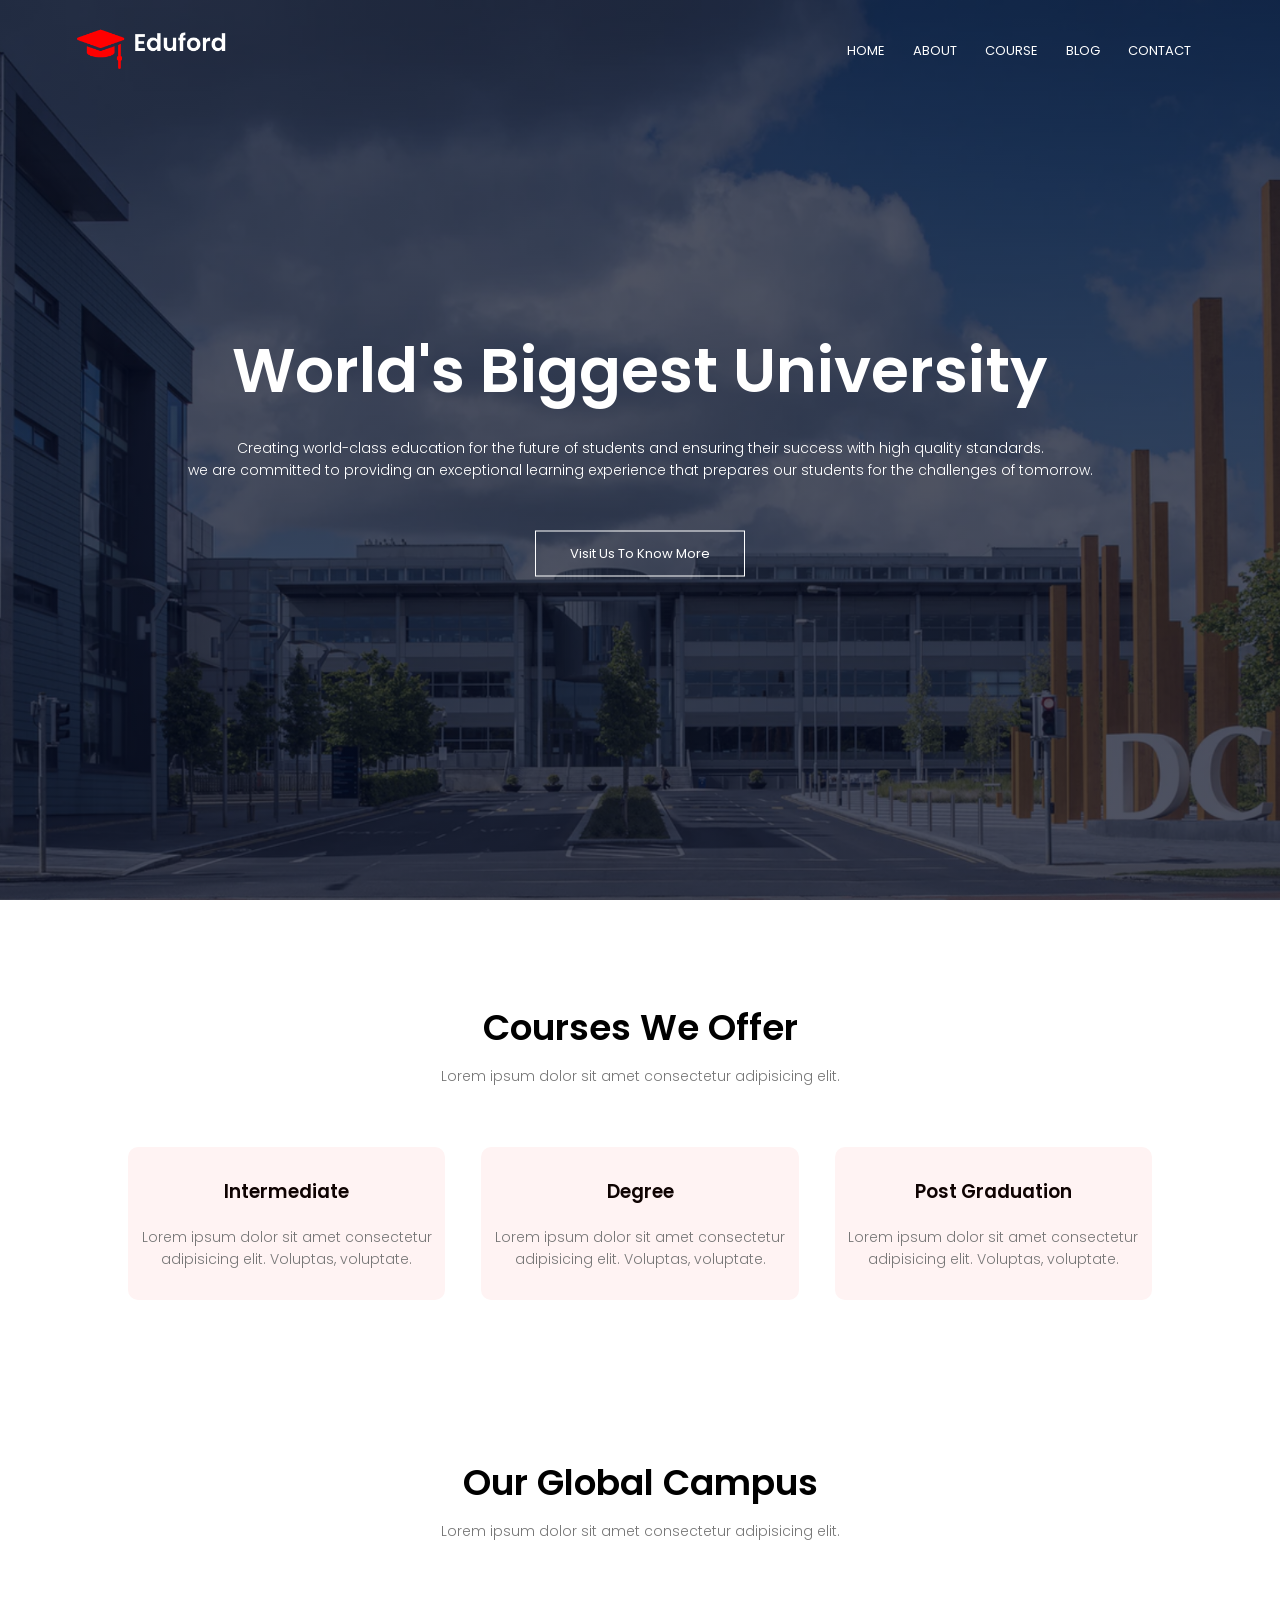
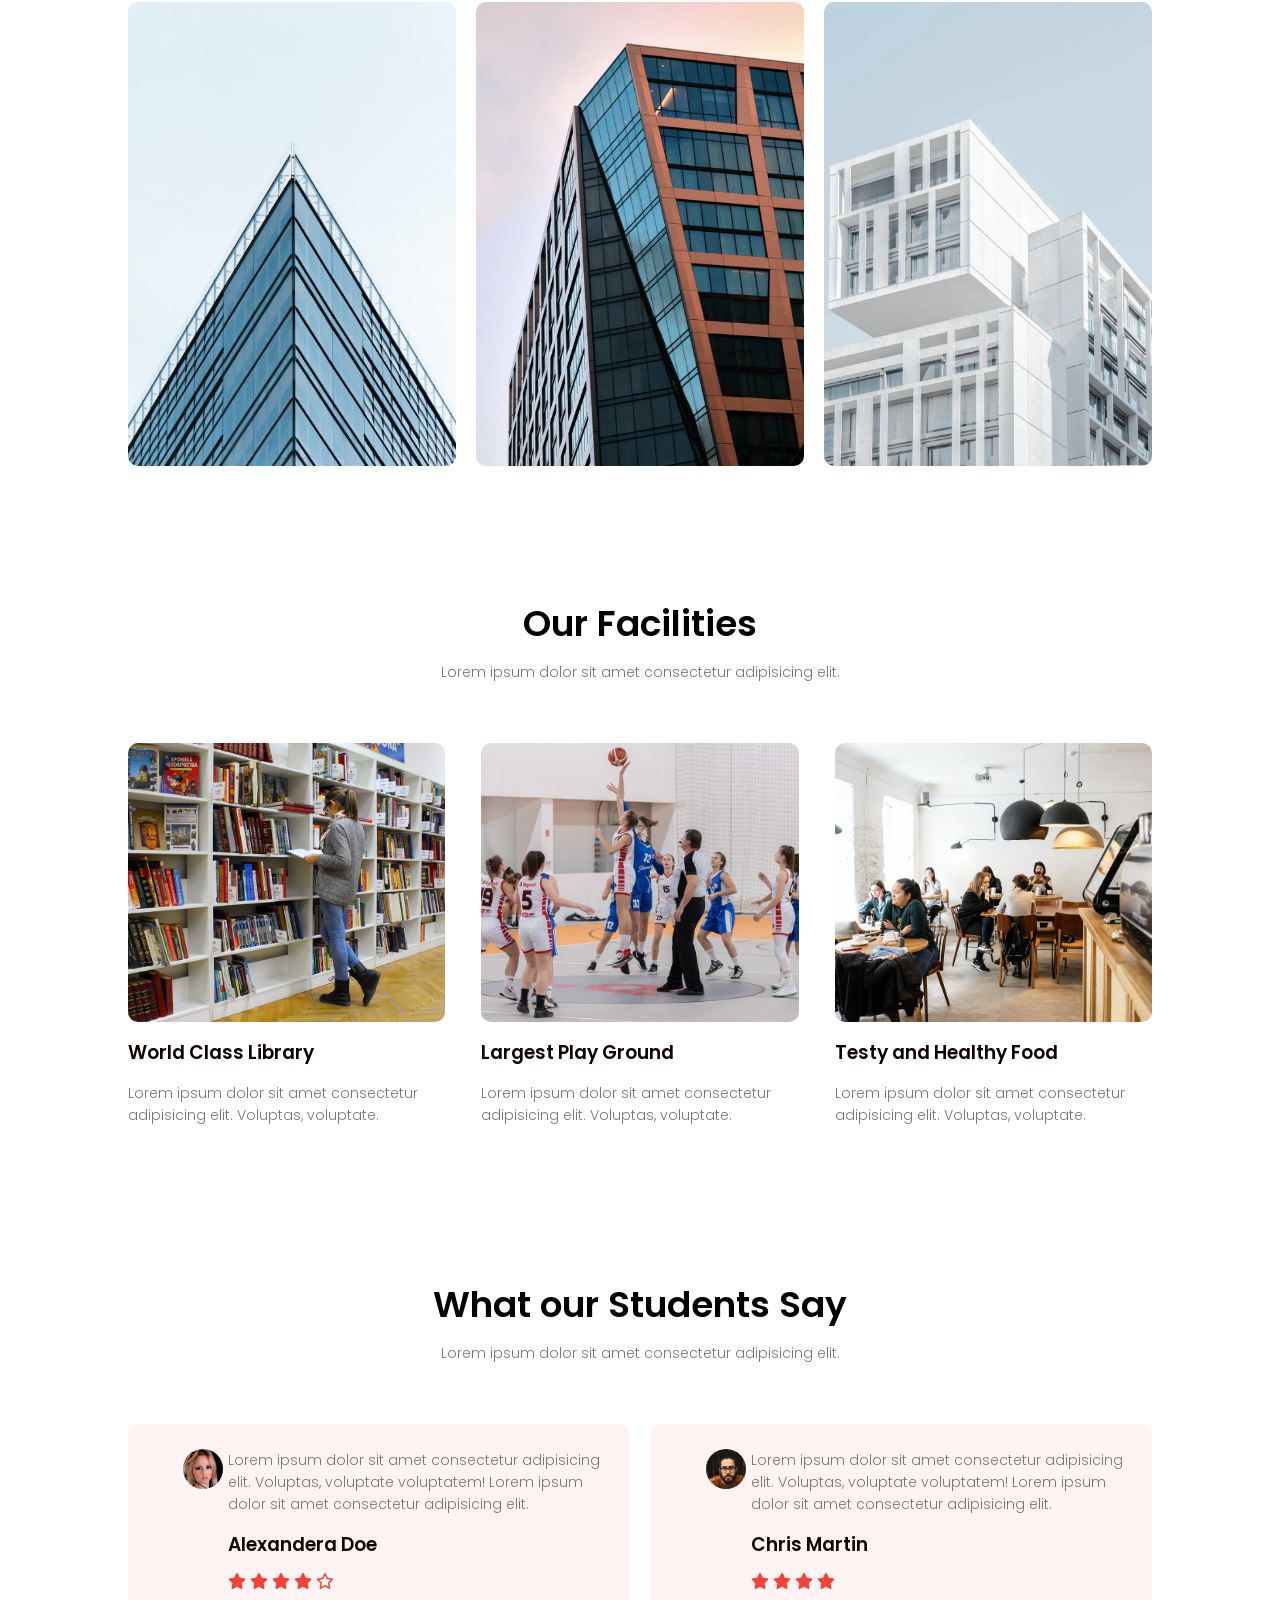
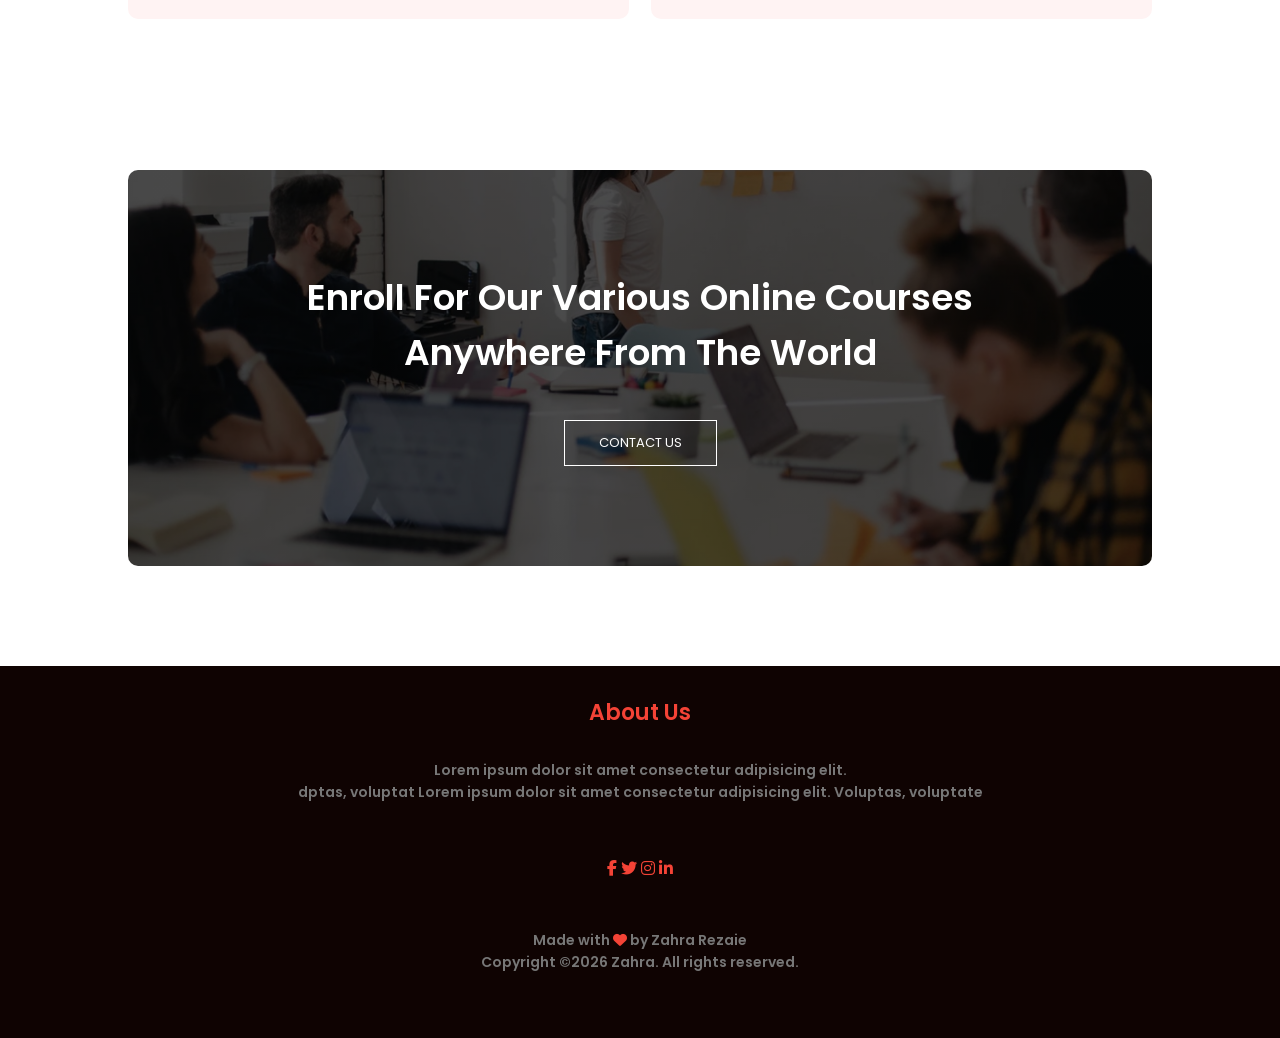
<file: index.html>
<!DOCTYPE html>
<html lang="en">
<head>
    <meta charset="UTF-8">
    <meta name="viewport" content="width=device-width, initial-scale=1.0">
    <title>Zahra Rezaie-final Project</title>
    <link rel="stylesheet" href="style.css">
    <link rel="preconnect" href="https://fonts.googleapis.com">
<link rel="preconnect" href="https://fonts.gstatic.com" crossorigin>
<link href="https://fonts.googleapis.com/css2?family=Poppins:ital,wght@0,100;0,200;0,300;0,400;0,500;0,600;0,700;0,800;0,900;1,100;1,200;1,300;1,400;1,500;1,600;1,700;1,800;1,900&display=swap" rel="stylesheet">
<link rel="stylesheet"
href="https://cdnjs.cloudflare.com/ajax/libs/font-awesome/6.5.1/css/all.min.css">
</head>
<body>
    <section class="header">
        <nav>
            <a href="index.html"><img src="logo.png"></a>
            <div class="nav-links" id="navlinks">
                <i class="fa-solid fa-xmark" onclick="hideMenu()"></i>
                <ul>
                    <li><a href="index.html">HOME</a></li>
                    <li><a href="about.html">ABOUT</a></li>
                    <li><a href="course.html">COURSE</a></li>
                    <li><a href="blog.html">BLOG</a></li>
                    <li><a href="contact.html">CONTACT</a></li>    
                </ul>
            </div>
           <i class="fa-solid fa-bars" onclick="showMenu()"></i>
        </nav>
<div class="text-box">
    <h1>World's Biggest University</h1>
    <p>Creating world-class education for the future of students and ensuring their success with high quality standards.<br>we are committed to providing an exceptional learning experience that prepares our students for the challenges of tomorrow.</p>
    <a href="" class="hero-btn">Visit Us To Know More</a>
</div>
    </section>
    <!------------------ Course ---------------->
    <section class="course">
        <h1>Courses We Offer</h1>
        <p>Lorem ipsum dolor sit amet consectetur adipisicing elit.</p>
        <div class="row">
            <div class="course-col">
                <h3>Intermediate</h3>
                <p>Lorem ipsum dolor sit amet consectetur adipisicing elit. Voluptas, voluptate.</p>
            </div>
            <div class="course-col">
                <h3>Degree</h3>
                <p>Lorem ipsum dolor sit amet consectetur adipisicing elit. Voluptas, voluptate.</p>
            </div>
            <div class="course-col">
                <h3>Post Graduation</h3>
                <p>Lorem ipsum dolor sit amet consectetur adipisicing elit. Voluptas, voluptate.</p>
            </div>
        </div>
    </section>
<!------------------ Campus ---------------->
    <section class="campus">

    <h1>Our Global Campus</h1>

    <p>Lorem ipsum dolor sit amet consectetur adipisicing elit.</p>

    <div class="row">

        <div class="campus-col">
            <img src="london.png">

            <div class="layer">
                <h3>LONDON</h3>
            </div>
        </div>

        <div class="campus-col">
            <img src="newyork.png">

            <div class="layer">
                <h3>NEW YORK</h3>
            </div>
        </div>

        <div class="campus-col">
            <img src="washington.png">

            <div class="layer">
                <h3>WASHINGTON</h3>
            </div>
        </div>

    </div>

</section>
<!--------Facilities--------->
<Section class="facilities">
    <h1>Our Facilities</h1>

    <p>Lorem ipsum dolor sit amet consectetur adipisicing elit.</p>
    <div class="row">
        <div class="facilities-col">
            <img src="library.png">
            <h3>World Class Library</h3>
            <p>Lorem ipsum dolor sit amet consectetur adipisicing elit. Voluptas, voluptate.</p>
        </div>
         <div class="facilities-col">
            <img src="basketball.png">
            <h3>Largest Play Ground</h3>
            <p>Lorem ipsum dolor sit amet consectetur adipisicing elit. Voluptas, voluptate.</p>
        </div>
         <div class="facilities-col">
            <img src="cafeteria.png">
            <h3>Testy and Healthy Food</h3>
            <p>Lorem ipsum dolor sit amet consectetur adipisicing elit. Voluptas, voluptate.</p>
        </div>
    </div>

</Section>
<!----------------Testimonials----------------->

<section class="Testimonials">

    <h1>What our Students Say</h1>
    <p>Lorem ipsum dolor sit amet consectetur adipisicing elit.</p>
    <div class="row">
        <div class="Testimonials-col">
            <img src="user1.jpg">
            <div>
                <p>
                    Lorem ipsum dolor sit amet consectetur adipisicing elit.
                    Voluptas, voluptate voluptatem! Lorem ipsum dolor sit amet
                    consectetur adipisicing elit.
                </p>

                <h3>Alexandera Doe</h3>

                <i class="fa-solid fa-star"></i>
                <i class="fa-solid fa-star"></i>
                <i class="fa-solid fa-star"></i>
                <i class="fa-solid fa-star"></i>
                <i class="fa-regular fa-star"></i>
            </div>

        </div>
        <div class="Testimonials-col">
            <img src="user2.jpg">
            <div>
                <p>
                    Lorem ipsum dolor sit amet consectetur adipisicing elit.
                    Voluptas, voluptate voluptatem! Lorem ipsum dolor sit amet
                    consectetur adipisicing elit.
                </p>
                <h3>Chris Martin</h3>
                <i class="fa-solid fa-star"></i>
                <i class="fa-solid fa-star"></i>
                <i class="fa-solid fa-star"></i>
                <i class="fa-solid fa-star"></i>
                <i class="fa fa-star-half-o"></i>
            </div>
        </div>
    </div>

</section>


<!----------------Call To Action--------------->
<section class="cta">
    <h1>Enroll For Our Various Online Courses<br>Anywhere From The World</h1>
    <a href="" class="hero-btn">CONTACT US</a>
</section>


<!----------------Footer--------------->
<section class="footer">
<h4>About Us</h4>
<p>Lorem ipsum dolor sit amet consectetur adipisicing elit.<br>dptas, voluptat Lorem ipsum dolor sit amet consectetur adipisicing elit. Voluptas, voluptate</p>
<div class="icons">
    <i class="fa-brands fa-facebook-f"></i>
    <i class="fa-brands fa-twitter"></i>
    <i class="fa-brands fa-instagram"></i>
    <i class="fa-brands fa-linkedin-in"></i>
</div>
<p>Made with <i class="fa-solid fa-heart"></i> by Zahra Rezaie<br> Copyright ©2026 Zahra. All rights reserved.</p>
</section>

 <!-----------JavaScript for toggle menu-------------->
    <script>
       var navlinks = document.getElementById("navlinks"); 
       function showMenu(){
        navlinks.style.right = "0";
       }
        function hideMenu(){
        navlinks.style.right = "-200px";
       }
    </script>
</body>
</file>
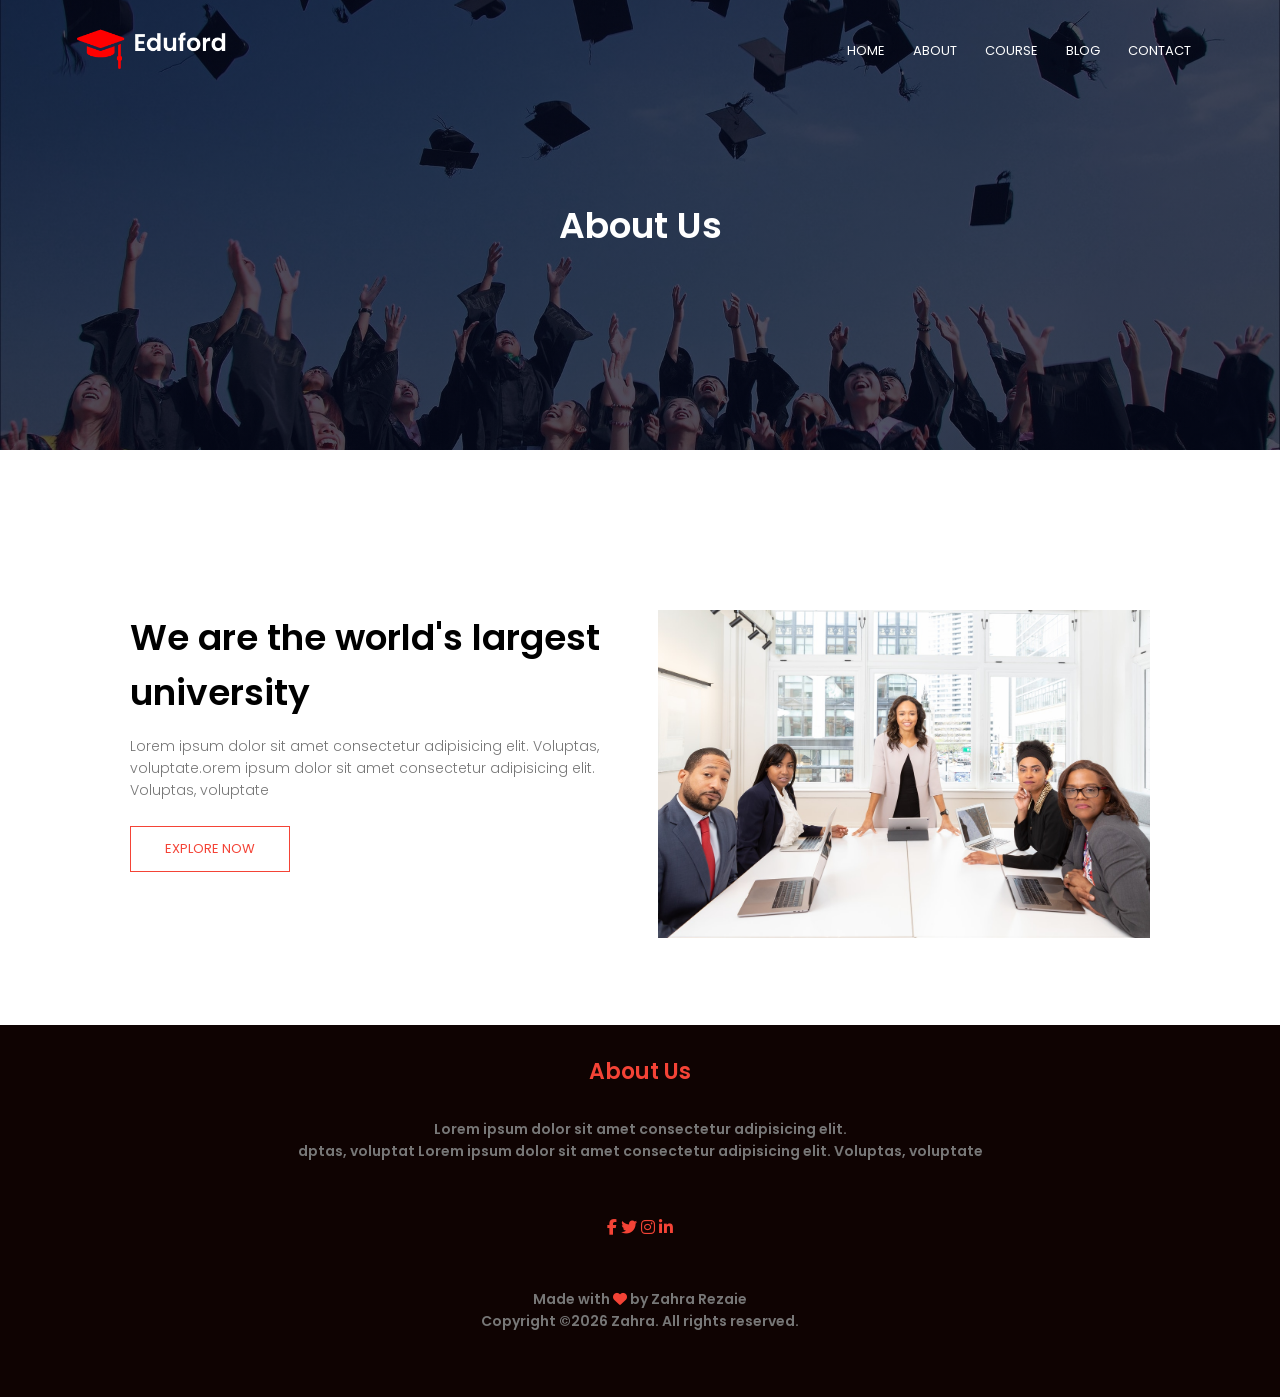
<file: about.html>
<!DOCTYPE html>
<html lang="en">
<head>
    <meta charset="UTF-8">
    <meta name="viewport" content="width=device-width, initial-scale=1.0">
    <title>Zahra Rezaie-final Project</title>
    <link rel="stylesheet" href="style.css">
    <link rel="preconnect" href="https://fonts.googleapis.com">
<link rel="preconnect" href="https://fonts.gstatic.com" crossorigin>
<link href="https://fonts.googleapis.com/css2?family=Poppins:ital,wght@0,100;0,200;0,300;0,400;0,500;0,600;0,700;0,800;0,900;1,100;1,200;1,300;1,400;1,500;1,600;1,700;1,800;1,900&display=swap" rel="stylesheet">
<link rel="stylesheet"
href="https://cdnjs.cloudflare.com/ajax/libs/font-awesome/6.5.1/css/all.min.css">
</head>
<body>
    <!-----------Header----------->
    <section class="sub-header">
        <nav>
            <a href="index.html"><img src="logo.png" ></a>
            <div class="nav-links" id="navlinks">
                <i class="fa-solid fa-xmark" onclick="hideMenu()"></i>
                <ul>
            <li><a href="index.html">HOME</a></li>
                    <li><a href="about.html">ABOUT</a></li>
                    <li><a href="course.html">COURSE</a></li>
                    <li><a href="blog.html">BLOG</a></li>
                    <li><a href="contact.html">CONTACT</a></li>  
                </ul>
            </div>
           <i class="fa-solid fa-bars" onclick="showMenu()"></i>
        </nav>
        <h1>About Us</h1>
    </section>
  
<!------------------ About Us Content ---------------->
<section class="about-us">
<div class="row">
    <div class="about-col"> 
        <h1>We are the world's largest university</h1>
        <p>Lorem ipsum dolor sit amet consectetur adipisicing elit. Voluptas, voluptate.orem ipsum dolor sit amet consectetur adipisicing elit. Voluptas, voluptate</p>
        <a href="" class="hero-btn red-btn">EXPLORE NOW</a>
    </div>
        <div class="about-col">
        <img src="about.jpg">

       
    </div>
</div>
</section>


<!------------------ Footer ---------------->
<section class="footer">
<h4>About Us</h4>
<p>Lorem ipsum dolor sit amet consectetur adipisicing elit.<br>dptas, voluptat Lorem ipsum dolor sit amet consectetur adipisicing elit. Voluptas, voluptate</p>
<div class="icons">
    <i class="fa-brands fa-facebook-f"></i>
    <i class="fa-brands fa-twitter"></i>
    <i class="fa-brands fa-instagram"></i>
    <i class="fa-brands fa-linkedin-in"></i>
</div>
<p>Made with <i class="fa-solid fa-heart"></i> by Zahra Rezaie<br> Copyright ©2026 Zahra. All rights reserved.</p>
</section>

 <!-----------JavaScript for toggle menu-------------->
    <script>
       var navlinks = document.getElementById("navlinks"); 
       function showMenu(){
        navlinks.style.right = "0";
       }
        function hideMenu(){
        navlinks.style.right = "-200px";
       }
    </script>
</body>
</file>
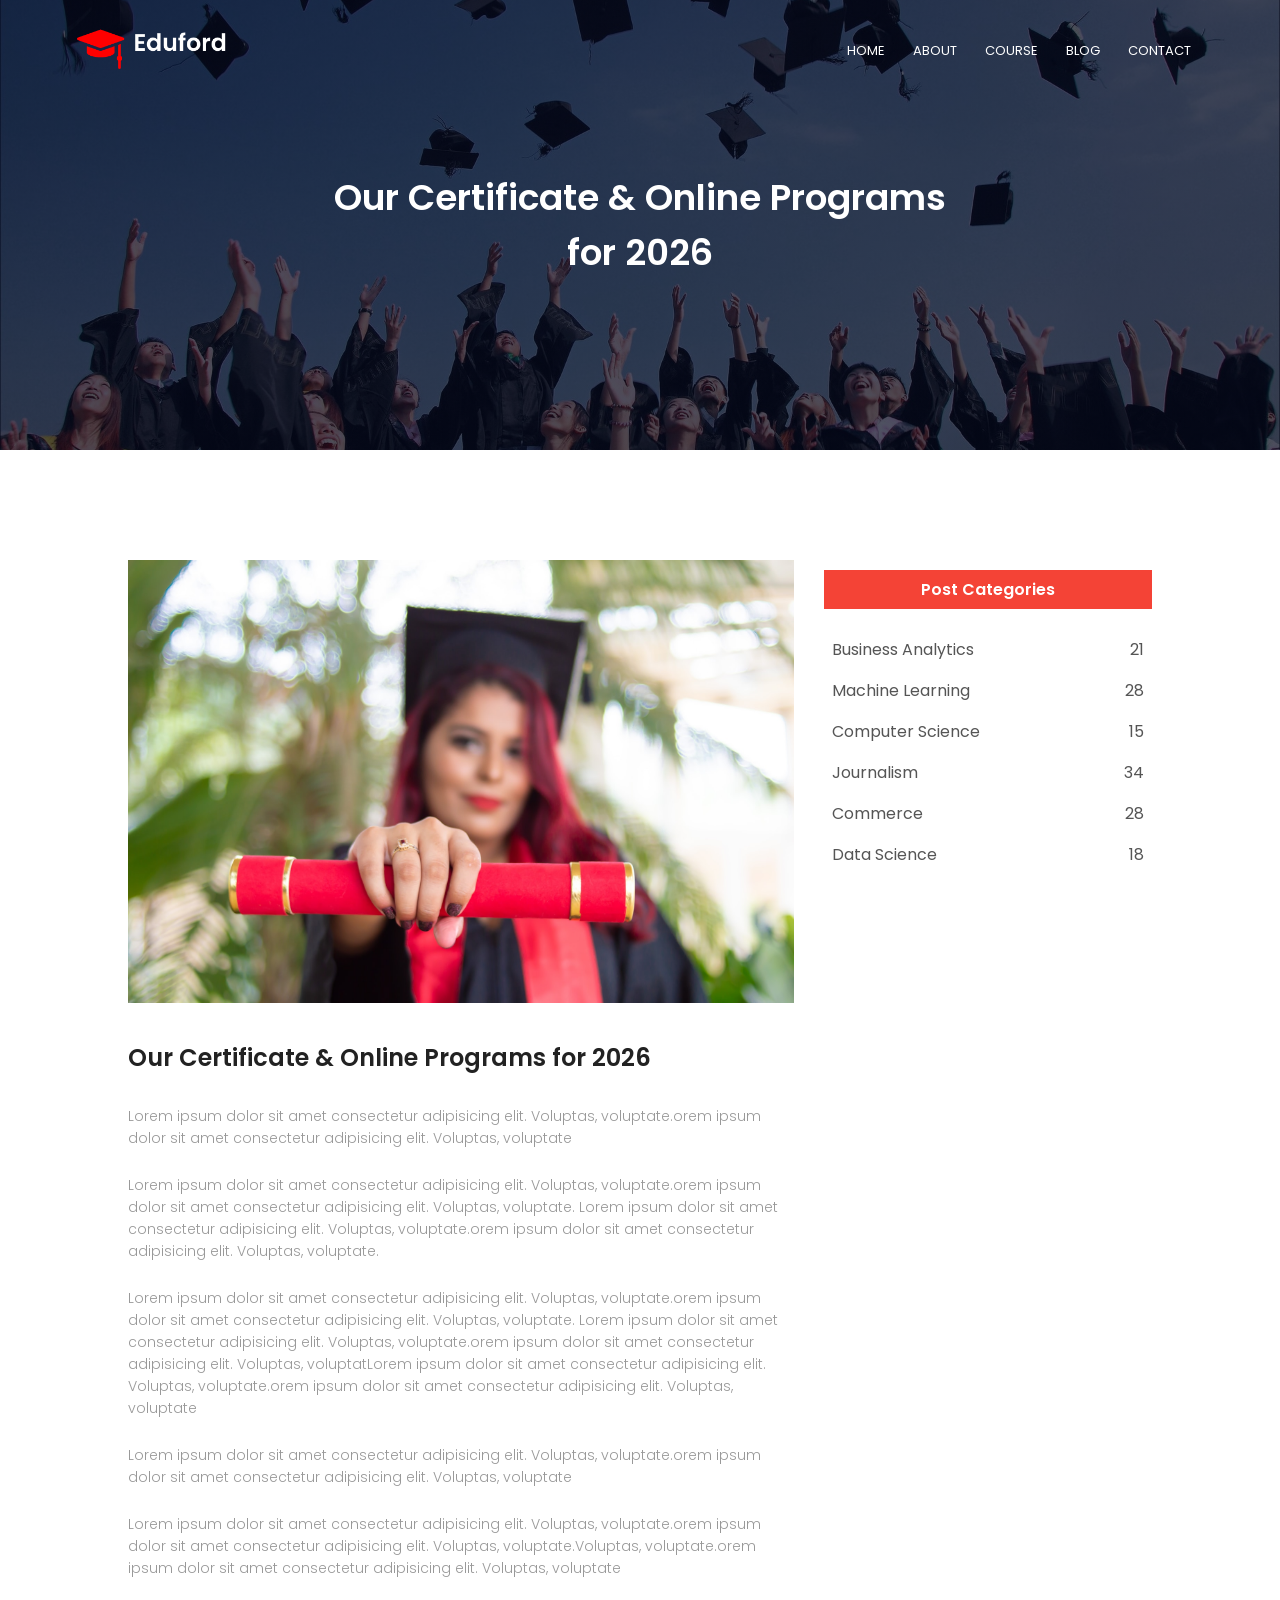
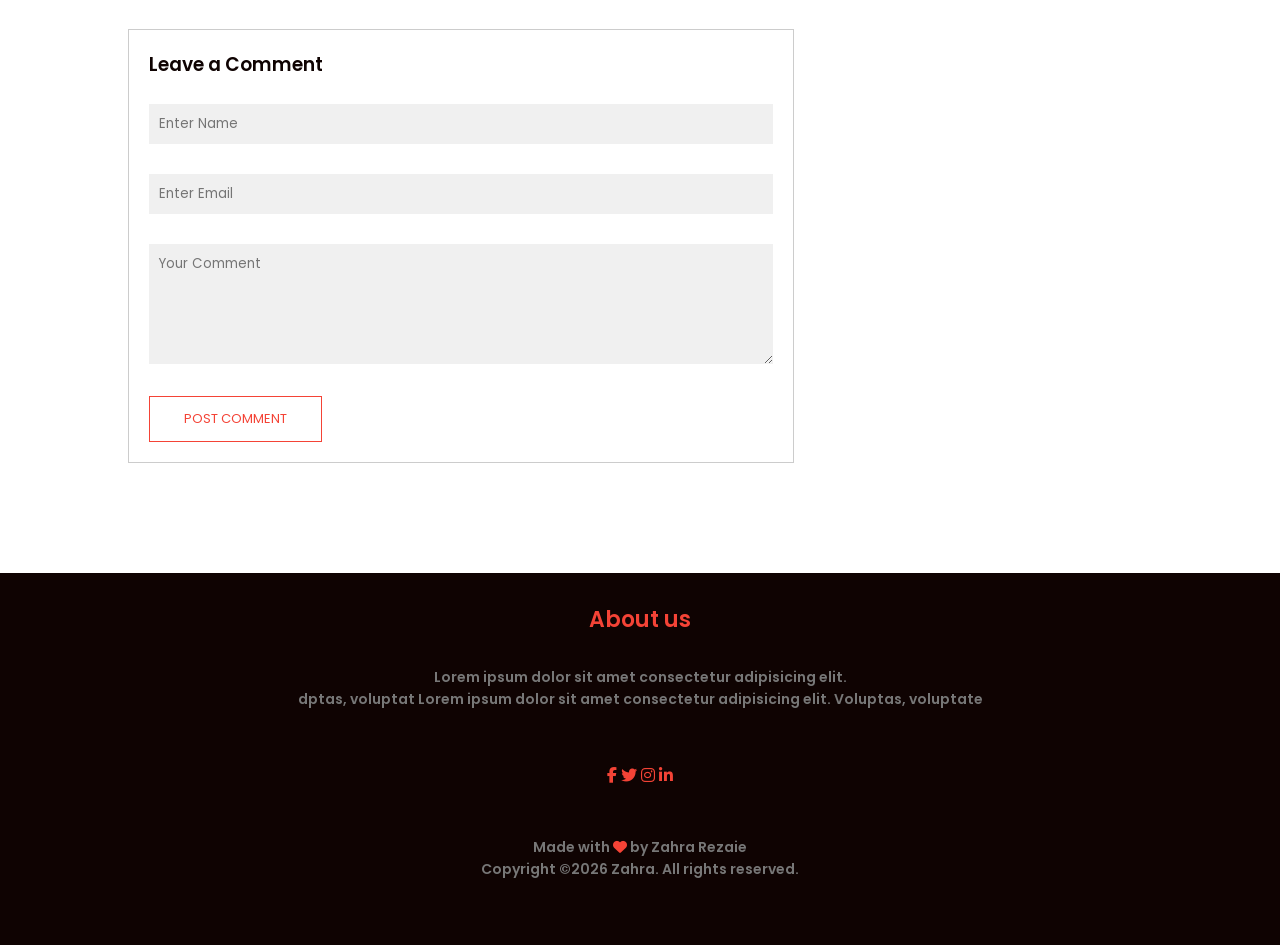
<file: blog.html>
<!DOCTYPE html>
<html lang="en">
<head>
    <meta charset="UTF-8">
    <meta name="viewport" content="width=device-width, initial-scale=1.0">
    <title>Zahra Rezaie-final Project</title>
    <link rel="stylesheet" href="style.css">
    <link rel="preconnect" href="https://fonts.googleapis.com">
<link rel="preconnect" href="https://fonts.gstatic.com" crossorigin>
<link href="https://fonts.googleapis.com/css2?family=Poppins:ital,wght@0,100;0,200;0,300;0,400;0,500;0,600;0,700;0,800;0,900;1,100;1,200;1,300;1,400;1,500;1,600;1,700;1,800;1,900&display=swap" rel="stylesheet">
<link rel="stylesheet"
href="https://cdnjs.cloudflare.com/ajax/libs/font-awesome/6.5.1/css/all.min.css">
</head>
<body>
    <!-----------Header----------->
    <section class="sub-header">
        <nav>
            <a href="index.html"><img src="logo.png" ></a>
            <div class="nav-links" id="navlinks">
                <i class="fa-solid fa-xmark" onclick="hideMenu()"></i>
                 <ul>
                    <li><a href="index.html">HOME</a></li>
                    <li><a href="about.html">ABOUT</a></li>
                    <li><a href="course.html">COURSE</a></li>
                    <li><a href="blog.html">BLOG</a></li>
                    <li><a href="contact.html">CONTACT</a></li> 
                </ul>
            </div>
           <i class="fa-solid fa-bars" onclick="showMenu()"></i>
        </nav>
        <h1>Our Certificate & Online Programs for 2026</h1>
    </section>

<!------------------ Blog page content---------------->
<section class="blog-content">
    <div Class="row">
        <div class="blog-left">
           <img src="certificate.jpg"> 
           <h2>Our Certificate & Online Programs for 2026</h2>
           <p>Lorem ipsum dolor sit amet consectetur adipisicing elit. Voluptas, voluptate.orem ipsum dolor sit amet consectetur adipisicing elit. Voluptas, voluptate</p>
           <br>
           <p>Lorem ipsum dolor sit amet consectetur adipisicing elit. Voluptas, voluptate.orem ipsum dolor sit amet consectetur adipisicing elit. Voluptas, voluptate.
            Lorem ipsum dolor sit amet consectetur adipisicing elit. Voluptas, voluptate.orem ipsum dolor sit amet consectetur adipisicing elit. Voluptas, voluptate.
           </p>
           <br>
           <p>Lorem ipsum dolor sit amet consectetur adipisicing elit. Voluptas, voluptate.orem ipsum dolor sit amet consectetur adipisicing elit. Voluptas, voluptate.
            Lorem ipsum dolor sit amet consectetur adipisicing elit. Voluptas, voluptate.orem ipsum dolor sit amet consectetur adipisicing elit. Voluptas, voluptatLorem ipsum dolor sit amet consectetur adipisicing elit. Voluptas, voluptate.orem ipsum dolor sit amet consectetur adipisicing elit. Voluptas, voluptate</p>
           <br>
            <p>Lorem ipsum dolor sit amet consectetur adipisicing elit. Voluptas, voluptate.orem ipsum dolor sit amet consectetur adipisicing elit. Voluptas, voluptate</p>
            <br>
            <p>Lorem ipsum dolor sit amet consectetur adipisicing elit. Voluptas, voluptate.orem ipsum dolor sit amet consectetur adipisicing elit. Voluptas, voluptate.Voluptas, voluptate.orem ipsum dolor sit amet consectetur adipisicing elit. Voluptas, voluptate</p>

            <div class="comment-box">
                <h3>Leave a Comment</h3>
                <form class="comment-form">
                    <input type="text" placeholder="Enter Name">
                    <input type="email" placeholder="Enter Email">
                   <textarea rows="5" placeholder="Your Comment"></textarea>
                    <button type="submit" class="hero-btn red-btn">POST COMMENT</button>
                </form>
            </div>



        </div>
        <div class="blog-right">
            <h3>Post Categories</h3>
            <div>
                <span>Business Analytics</span>
                <span>21</span>
            </div>
            <div>
                <span>Machine Learning</span>
                <span>28</span>
            </div>
            <div>
                <span>Computer Science</span>
                <span>15</span>
            </div>
            <div>
                <span>Journalism</span>
                <span>34</span>
            </div>
            <div>
                <span>Commerce</span>
                <span>28</span>
            </div>
            <div>
                <span>Data Science</span>
                <span>18</span>
            </div>
        </div>
    </div>
</section>
<!------------------ Footer ---------------->
<section class="footer">
<h4>About us</h4>
<p>Lorem ipsum dolor sit amet consectetur adipisicing elit.<br>dptas, voluptat Lorem ipsum dolor sit amet consectetur adipisicing elit. Voluptas, voluptate</p>
<div class="icons">
    <i class="fa-brands fa-facebook-f"></i>
    <i class="fa-brands fa-twitter"></i>
    <i class="fa-brands fa-instagram"></i>
    <i class="fa-brands fa-linkedin-in"></i>
</div>
<p>Made with <i class="fa-solid fa-heart"></i> by Zahra Rezaie<br> Copyright ©2026 Zahra. All rights reserved.</p>
</section>

 <!-----------JavaScript for toggle menu-------------->
    <script>
       var navlinks = document.getElementById("navlinks"); 
       function showMenu(){
        navlinks.style.right = "0";
       }
        function hideMenu(){
        navlinks.style.right = "-200px";
       }
    </script>
</body>
</file>
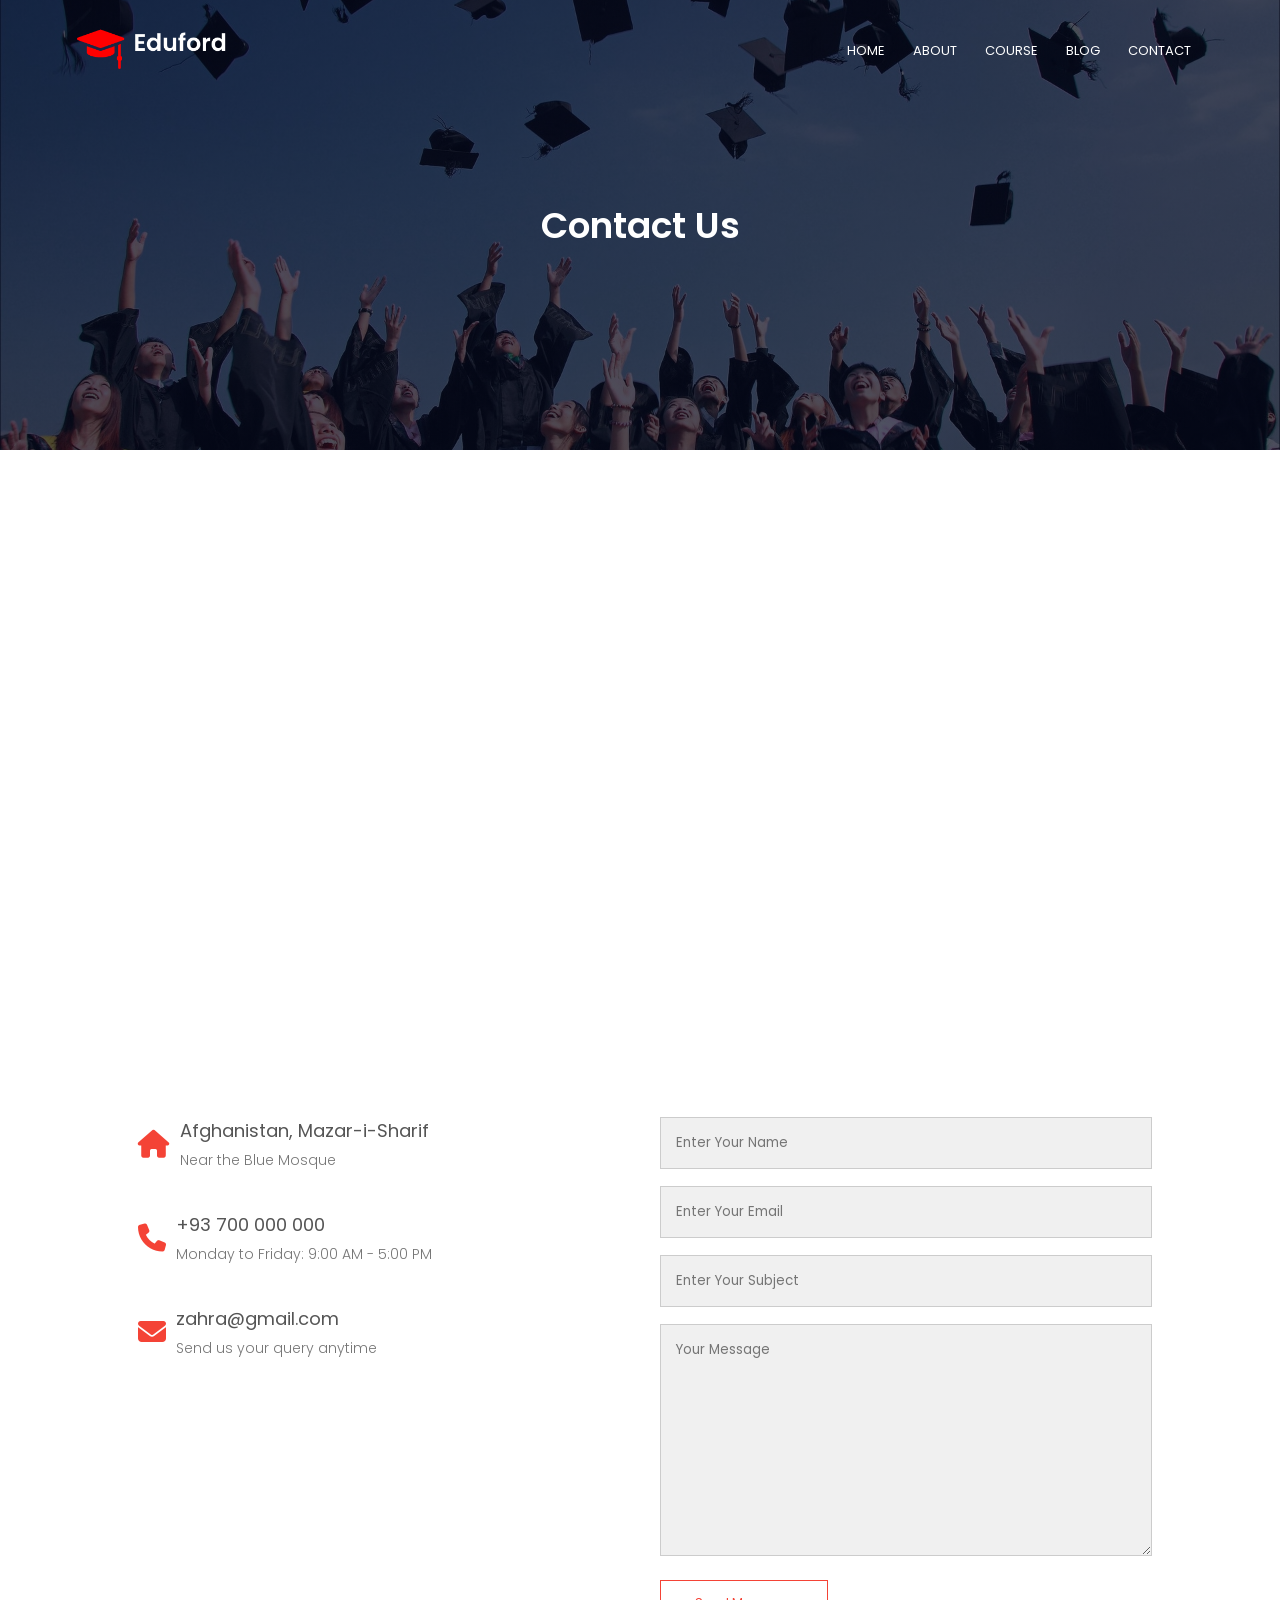
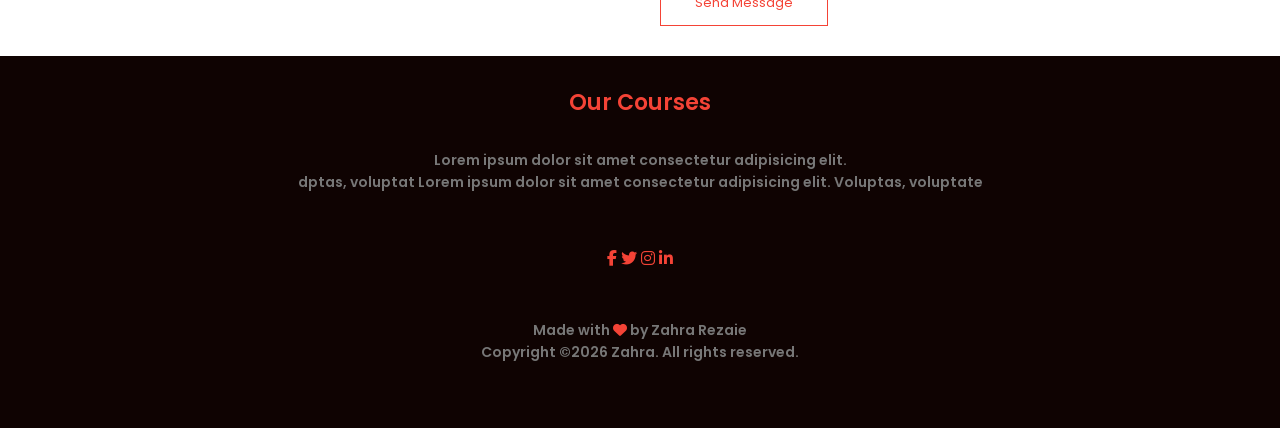
<file: contact.html>
<!DOCTYPE html>
<html lang="en">
<head>
    <meta charset="UTF-8">
    <meta name="viewport" content="width=device-width, initial-scale=1.0">
    <title>Zahra Rezaie-final Project</title>
    <link rel="stylesheet" href="style.css">
    <link rel="preconnect" href="https://fonts.googleapis.com">
<link rel="preconnect" href="https://fonts.gstatic.com" crossorigin>
<link href="https://fonts.googleapis.com/css2?family=Poppins:ital,wght@0,100;0,200;0,300;0,400;0,500;0,600;0,700;0,800;0,900;1,100;1,200;1,300;1,400;1,500;1,600;1,700;1,800;1,900&display=swap" rel="stylesheet">
<link rel="stylesheet"
href="https://cdnjs.cloudflare.com/ajax/libs/font-awesome/6.5.1/css/all.min.css">
</head>
<body>
    <!-----------Header----------->
    <section class="sub-header">
        <nav>
            <a href="index.html"><img src=logo.png ></a>
            <div class="nav-links" id="navlinks">
                <i class="fa-solid fa-xmark" onclick="hideMenu()"></i>
            
                <ul> 
                   <li><a href="index.html">HOME</a></li>
                    <li><a href="about.html">ABOUT</a></li>
                    <li><a href="course.html">COURSE</a></li>
                    <li><a href="blog.html">BLOG</a></li>
                    <li><a href="contact.html">CONTACT</a></li>  
                </ul>
            </div>
           <i class="fa-solid fa-bars" onclick="showMenu()"></i>
        </nav>
        <h1>Contact Us</h1>
    </section>
  <!------------------ Contact Us ---------------->
<!------------------ Contact Us ---------------->

<section class="location">
    <iframe 
    src="https://www.google.com/maps/embed?pb=!1m18!1m12!1m3!1d77970.7536534171!2d67.0655200893084!3d36.70334004239525!2m3!1f0!2f0!3f0!3m2!1i1024!2i768!4f13.1!3m3!1m2!1s0x3f34b8a3605314bd%3A0xb27a5e1a6c1fcf71!2sMazar-i-Sharif%2C%20Afghanistan!5e1!3m2!1sen!2s!4v1779821359395!5m2!1sen!2s" 
    width="600" 
    height="450" 
    style="border:0;" 
    allowfullscreen="" 
    loading="lazy" 
    referrerpolicy="no-referrer-when-downgrade">
    </iframe>
</section>

<section class="contact-us">

    <div class="row">

        <!-- LEFT SIDE -->
        <div class="contact-col">

            <div>
               <i class="fa fa-home"></i>
               <span>
                    <h5>Afghanistan, Mazar-i-Sharif</h5>
                    <p>Near the Blue Mosque</p>
               </span>
            </div>

            <div>
               <i class="fa fa-phone"></i>
               <span>
                    <h5>+93 700 000 000</h5>
                    <p>Monday to Friday: 9:00 AM - 5:00 PM</p>
               </span>
            </div>

            <div>
               <i class="fa fa-envelope"></i>
               <span>
                    <h5>zahra@gmail.com</h5>
                    <p>Send us your query anytime</p>
               </span>
            </div>

        </div>

        <!-- RIGHT SIDE -->
        <div class="contact-col">

            <form action="form-handler.php" method="POST">
                <input type="text" name="name" placeholder="Enter Your Name" required>

                <input type="email" name="email" placeholder="Enter Your Email" required>

                <input type="text" name="subject" placeholder="Enter Your Subject" required>

                <textarea rows="10" name="message" placeholder="Your Message" required></textarea>

                <button type="submit" class="hero-btn red-btn">
                    Send Message
                </button>
            </form>

        </div>

    </div>

</section>
<!------------------ Footer ---------------->
<section class="footer">
<h4>Our Courses</h4>
<p>Lorem ipsum dolor sit amet consectetur adipisicing elit.<br>dptas, voluptat Lorem ipsum dolor sit amet consectetur adipisicing elit. Voluptas, voluptate</p>
<div class="icons">
    <i class="fa-brands fa-facebook-f"></i>
    <i class="fa-brands fa-twitter"></i>
    <i class="fa-brands fa-instagram"></i>
    <i class="fa-brands fa-linkedin-in"></i>
</div>
<p>Made with <i class="fa-solid fa-heart"></i> by Zahra Rezaie<br> Copyright ©2026 Zahra. All rights reserved.</p>
</section>

 <!-----------JavaScript for toggle menu-------------->
    <script>
       var navlinks = document.getElementById("navlinks"); 
       function showMenu(){
        navlinks.style.right = "0";
       }
        function hideMenu(){
        navlinks.style.right = "-200px";
       }
    </script>
</body>
</file>
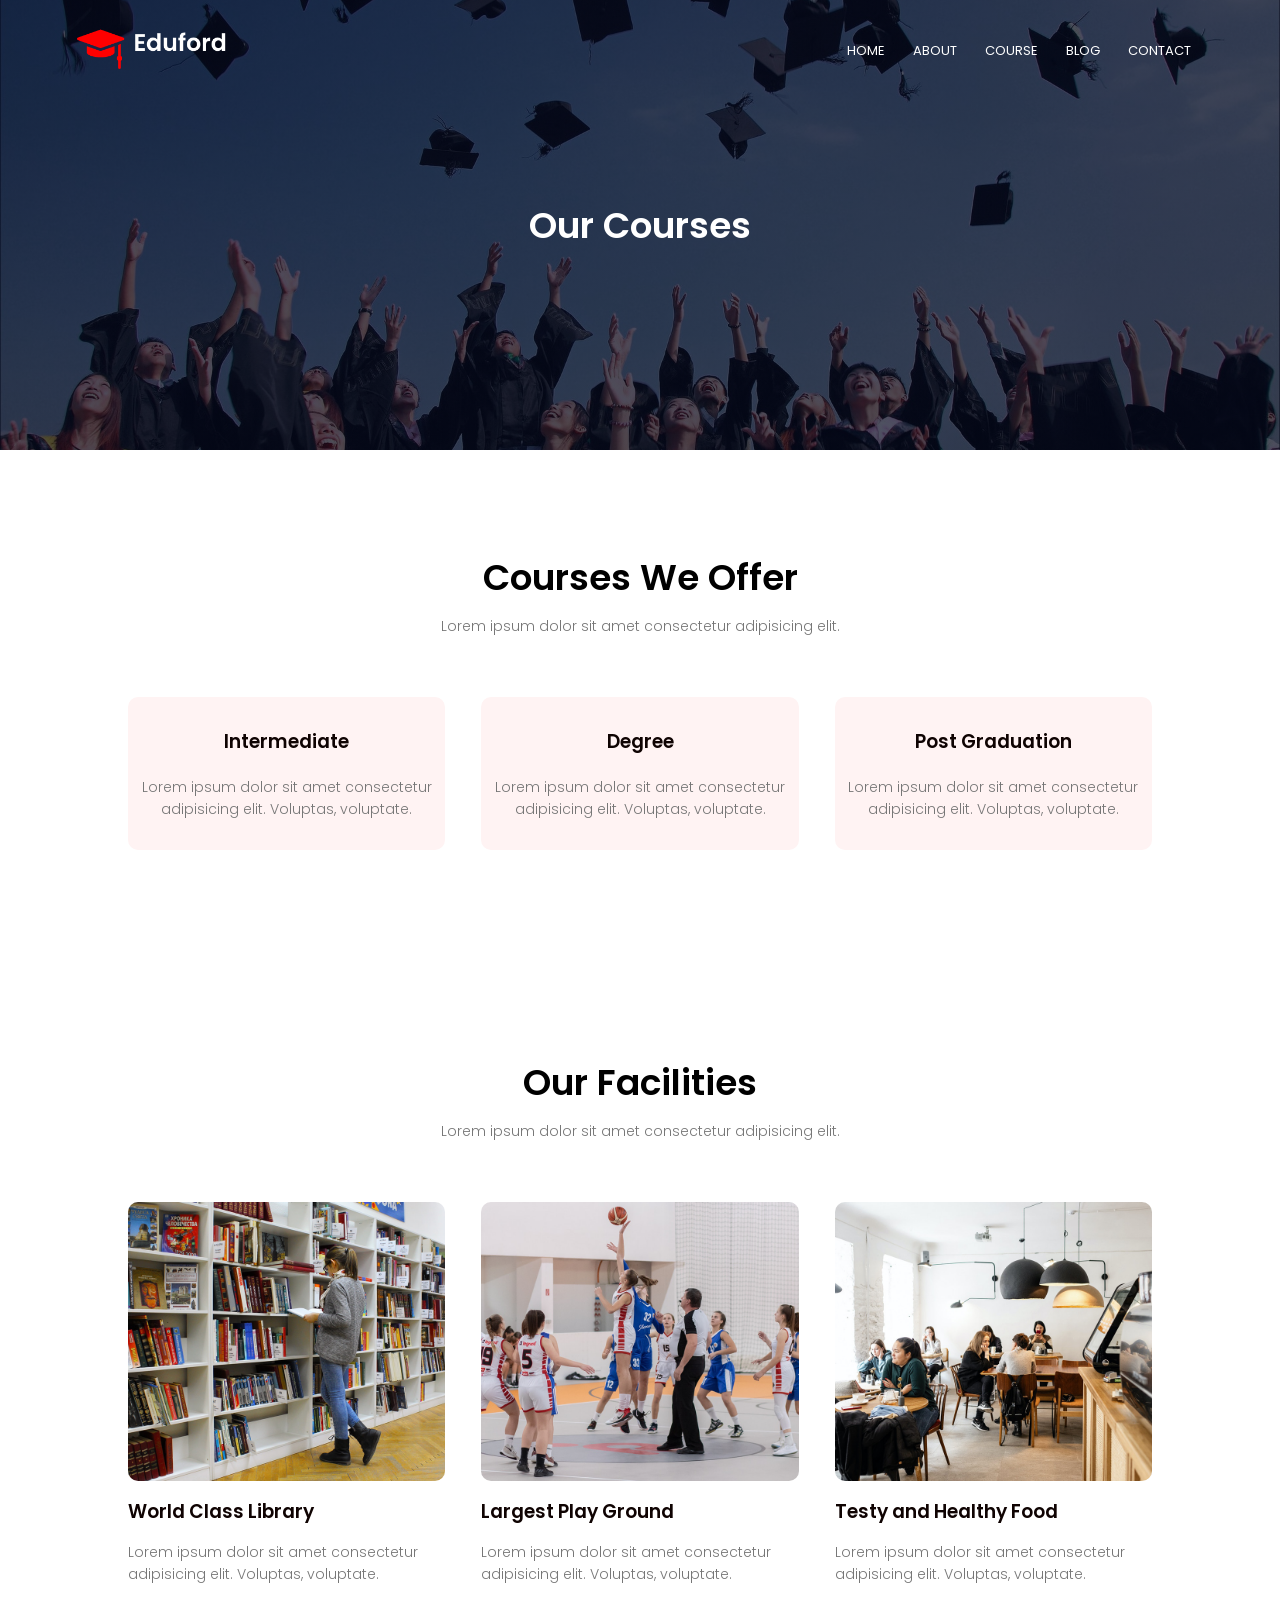
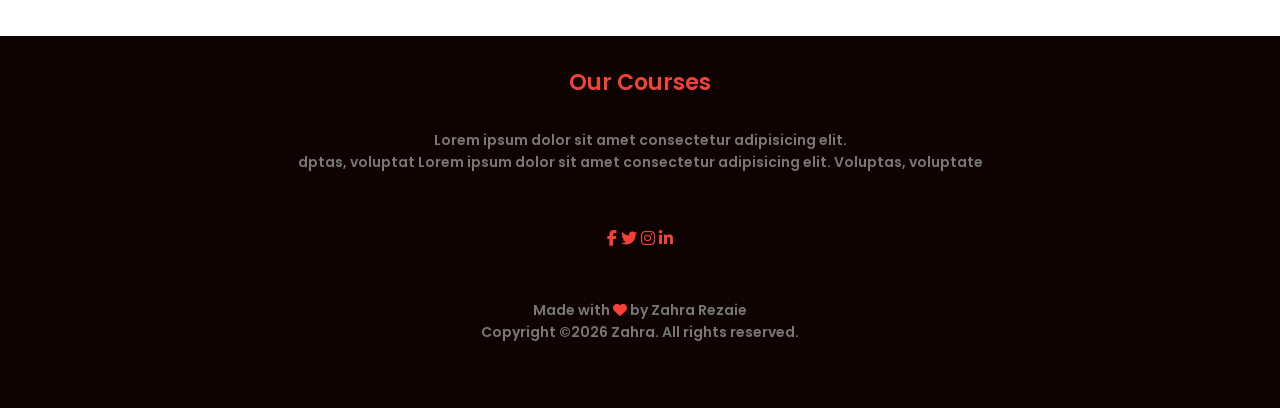
<file: course.html>
<!DOCTYPE html>
<html lang="en">
<head>
    <meta charset="UTF-8">
    <meta name="viewport" content="width=device-width, initial-scale=1.0">
    <title>Zahra Rezaie-final Project</title>
    <link rel="stylesheet" href="style.css">
    <link rel="preconnect" href="https://fonts.googleapis.com">
<link rel="preconnect" href="https://fonts.gstatic.com" crossorigin>
<link href="https://fonts.googleapis.com/css2?family=Poppins:ital,wght@0,100;0,200;0,300;0,400;0,500;0,600;0,700;0,800;0,900;1,100;1,200;1,300;1,400;1,500;1,600;1,700;1,800;1,900&display=swap" rel="stylesheet">
<link rel="stylesheet"
href="https://cdnjs.cloudflare.com/ajax/libs/font-awesome/6.5.1/css/all.min.css">
</head>
<body>
    <!-----------Header----------->
    <section class="sub-header">
        <nav>
            <a href="index.html"><img src="logo.png" ></a>
            <div class="nav-links" id="navlinks">
                <i class="fa-solid fa-xmark" onclick="hideMenu()"></i>
                <ul>
           <li><a href="index.html">HOME</a></li>
                    <li><a href="about.html">ABOUT</a></li>
                    <li><a href="course.html">COURSE</a></li>
                    <li><a href="blog.html">BLOG</a></li>
                    <li><a href="contact.html">CONTACT</a></li>  
                </ul>
            </div>
           <i class="fa-solid fa-bars" onclick="showMenu()"></i>
        </nav>
        <h1>Our Courses</h1>
    </section>
  <!------------------ Course ---------------->
    <section class="course">
        <h1>Courses We Offer</h1>
        <p>Lorem ipsum dolor sit amet consectetur adipisicing elit.</p>
        <div class="row">
            <div class="course-col">
                <h3>Intermediate</h3>
                <p>Lorem ipsum dolor sit amet consectetur adipisicing elit. Voluptas, voluptate.</p>
            </div>
            <div class="course-col">
                <h3>Degree</h3>
                <p>Lorem ipsum dolor sit amet consectetur adipisicing elit. Voluptas, voluptate.</p>
            </div>
            <div class="course-col">
                <h3>Post Graduation</h3>
                <p>Lorem ipsum dolor sit amet consectetur adipisicing elit. Voluptas, voluptate.</p>
            </div>
        </div>
    </section>
<!---------------Facilities----------------->
<Section class="facilities">
    <h1>Our Facilities</h1>

    <p>Lorem ipsum dolor sit amet consectetur adipisicing elit.</p>
    <div class="row">
        <div class="facilities-col">
            <img src="library.png">
            <h3>World Class Library</h3>
            <p>Lorem ipsum dolor sit amet consectetur adipisicing elit. Voluptas, voluptate.</p>
        </div>
         <div class="facilities-col">
            <img src="basketball.png">
            <h3>Largest Play Ground</h3>
            <p>Lorem ipsum dolor sit amet consectetur adipisicing elit. Voluptas, voluptate.</p>
        </div>
         <div class="facilities-col">
            <img src="cafeteria.png">
            <h3>Testy and Healthy Food</h3>
            <p>Lorem ipsum dolor sit amet consectetur adipisicing elit. Voluptas, voluptate.</p>
        </div>
    </div>

</Section>
<!------------------ Footer ---------------->
<section class="footer">
<h4>Our Courses</h4>
<p>Lorem ipsum dolor sit amet consectetur adipisicing elit.<br>dptas, voluptat Lorem ipsum dolor sit amet consectetur adipisicing elit. Voluptas, voluptate</p>
<div class="icons">
    <i class="fa-brands fa-facebook-f"></i>
    <i class="fa-brands fa-twitter"></i>
    <i class="fa-brands fa-instagram"></i>
    <i class="fa-brands fa-linkedin-in"></i>
</div>
<p>Made with <i class="fa-solid fa-heart"></i> by Zahra Rezaie<br> Copyright ©2026 Zahra. All rights reserved.</p>
</section>

 <!-----------JavaScript for toggle menu-------------->
    <script>
       var navlinks = document.getElementById("navlinks"); 
       function showMenu(){
        navlinks.style.right = "0";
       }
        function hideMenu(){
        navlinks.style.right = "-200px";
       }
    </script>
</body>
</file>
<file: style.css>
*{
    margin: 0;
    padding: 0;
    font-family: "Poppins", sans-serif;
}

/*---------- HEADER ----------*/

.header{
    min-height: 100vh;
    width:100%;

    /* FIXED HERE */
    background-image: linear-gradient(rgba(4,9,30,0.7), rgba(4,9,30,0.7)), url(banner.png);

    background-position: center;
    background-size: cover;
    position:relative;
}

nav{
    display:flex;
    padding: 2% 6%;
    justify-content: space-between;
    align-items: center;
}

nav img{
    width: 150px;
}

.nav-links{
    flex: 1;
    text-align: right;
}

.nav-links ul li{
    list-style:none;
    display: inline-block;
    padding: 8px 12px;
    position: relative;
}

.nav-links ul li a{
    color: #fff;
    text-decoration: none;
    font-size: 13px;
}

.nav-links ul li::after{
    content:'';
    width: 0%;
    height: 2px;
    background: #f44336;
    display: block;
    margin: auto;
    transition: 0.5s;
}

.nav-links ul li:hover::after{
    width: 100%;
}

.text-box{
    width:90%;
    color: #fff;
    position: absolute;
    top: 50%;
    left: 50%;
    transform: translate(-50%,-50%);
    text-align: center;
}

.text-box h1{
    font-size: 62px;
}

.text-box p{
    margin: 10px 0 40px;
    font-size: 14px;
    color: #fff;
}

.hero-btn{
    display: inline-block;
    text-decoration: none;
    color: #fff;
    border: 1px solid #fff;
    padding: 12px 34px;
    font-size: 13px;
    background: transparent;
    position: relative;
    cursor: pointer;
}

.hero-btn:hover{
    border: 1px solid #f44336;
    background: #f44336;
    transition: 1s;
}

nav .fa-solid{
    display: none;
}

/*---------- MOBILE MENU ----------*/

@media (max-width:700px){

    .text-box h1{
        font-size: 20px;
    }

    .nav-links ul li{
        display: block;
    }

    .nav-links{
        position: fixed;
        background:#f44336;
        height: 100vh;
        width: 200px;
        top: 0;
        right: -200px;
        text-align: left;
        z-index: 2;
        transition: 1s;
        padding-top: 30px;
    }

    nav .fa-solid{
        display: block;
        color: #fff;
        margin: 10px;
        font-size: 22px;
        cursor: pointer;
    }

    .row{
        flex-direction: column;
    }

    .sub-header h1{
        font-size: 24px;
    }

    .Testimonials-col img{
        margin-right: 0px;
        margin-left: 15px;
    }

    .cta h1{
        font-size: 24px;
    }
}

/*---------- COURSE ----------*/

.course{
    width: 80%;
    margin: auto;
    text-align: center;
    padding: 100px 0;
}

h1{
    font-size: 36px;
    font-weight: 600;
}

p{
    color:#777;
    font-size: 14px;
    font-weight: 300;
    line-height: 22px;
    padding: 10px 0;
}

.row{
    margin-top: 50px;
    display: flex;
    justify-content: space-between;
}

.course-col{
    flex-basis: 31%;
    background: #fff3f3;
    border-radius: 10px;
    margin-bottom: 5px;
    padding:20px 12px;
    box-sizing: border-box;
    transition: 0.5s;
}

h3{
    text-align: center;
    color: #0f0302;
    font-weight: 600;
    margin: 10px 0;
}

.course-col:hover{
    box-shadow:0 10px 25px rgba(0,0,0,0.2);
}

/*---------- CAMPUS ----------*/

.campus{
    width: 80%;
    margin: auto;
    text-align: center;
    padding-top: 50px;
}

.campus-col{
    flex-basis: 32%;
    border-radius: 10px;
    margin-bottom: 30px;
    position: relative;
    overflow: hidden;
}

.campus-col img{
    width: 100%;
    display: block;
}

.layer{
    background: transparent;
    height: 100%;
    width: 100%;
    position: absolute;
    top: 0;
    left: 0;
    transition: 0.5s;
}

.layer:hover{
    background: rgba(226,0,0,0.7);
}

.layer h3{
    width: 100%;
    font-weight: 500;
    color: #fff;
    font-size: 26px;
    position: absolute;
    left: 50%;
    bottom: -20px;
    transform: translateX(-50%);
    opacity: 0;
    transition: 0.5s;
}

.layer:hover h3{
    bottom: 49%;
    opacity: 1;
}

/*---------- FACILITIES ----------*/

.facilities{
    width: 80%;
    margin: auto;
    text-align: center;
    padding-top: 100px;
}

.facilities-col{
    flex-basis: 31%;
    border-radius: 10px;
    margin-bottom: 5%;
    text-align: left;
    transition: 0.5s;
}

.facilities-col img{
    width: 100%;
    border-radius: 10px;
    display: block;
}

.facilities-col p{
    padding: 0;
}

.facilities-col h3{
    margin-top: 16px;
    margin-bottom: 15px;
    text-align: left;
}

.facilities-col:hover{
    transform: translateY(-10px);
    box-shadow: 0 10px 25px rgba(0,0,0,0.2);
}

/*---------- TESTIMONIALS ----------*/

.Testimonials{
    width: 80%;
    margin: auto;
    padding-top:100px;
    text-align: center;
}

.Testimonials-col{
    flex-basis: 44%;
    border-radius: 10px;
    margin-bottom: 5%;
    text-align: left;
    background: #fff3f3;
    padding: 25px;
    cursor: pointer;
    display: flex;
}

.Testimonials-col img{
    height: 40px;
    margin-right: 5px;
    margin-left:30px;
    border-radius: 50%;
}

.Testimonials-col p{
    padding:0;
}

.Testimonials-col h3{
    margin-top: 15px;
    text-align: left;
}

.Testimonials-col .fa-solid,
.Testimonials-col .fa-regular{
    color: #f44336;
}

/*---------- CALL TO ACTION ----------*/

.cta{
    margin:100px auto;
    width: 80%;
    background-image: linear-gradient(rgba(0,0,0,0.7), rgba(0,0,0,0.7)),url(banner2.jpg);
    background-position: center;
    background-size: cover;
    border-radius: 10px;
    text-align: center;
    padding: 100px 0;
}

.cta h1{
    color:#fff;
    margin-bottom: 40px;
    padding:0;
}

/*---------- FOOTER ----------*/

.footer{
    width: 100%;
    text-align: center;
    padding: 30px 0;
    background: #0f0302;
}

.footer h4{
    color: #f44336;
    font-size: 22px;
    font-weight: 600;
}

.footer p{
    margin-bottom: 25px;
    margin-top: 20px;
    font-weight: 600;
}

.icons{
    color: #f44336;
    margin: 0 13px;
    cursor: pointer;
    padding: 18px 0;
}

.fa-heart{
    color: #f44336;
}

/*---------- ABOUT PAGE ----------*/

.sub-header{
    height: 50vh;
    width: 100%;

    /* FIXED HERE TOO */
    background-image: linear-gradient(rgba(4,9,30,0.7), rgba(4,9,30,0.7)), url(background.jpg);

    background-position: center;
    background-size: cover;
    text-align: center;
    color: #fff;
    position: relative;
}

.sub-header h1{
    position: absolute;
    top: 50%;
    left: 50%;
    transform: translate(-50%, -50%);
}

.about-us{
    width: 80%;
    margin: auto;
    padding-top: 80px;
    padding-bottom: 50px;
}

.about-col{
    flex-basis: 48%;
    padding: 30px 2px;
}

.about-col img{
    width: 100%;
}

.about-col h1{
    padding-top: 0;
}

.about-col p{
    padding: 15px 0 25px;
}

.red-btn{
    border: 1px solid #f44336;
    background: transparent;
    color:#f44336;
}

.red-btn:hover{
    color: #fff;
}


/*---------- BLOG ----------*/

.blog-content{
    width: 80%;
    margin: auto;
    padding: 60px 0;
}

.blog-left{
    flex-basis: 65%;
}

.blog-left img{
    width: 100%;
}

.blog-left h2{
    color:#222;
    font-weight: 600;
    margin: 30px 0;
}

.blog-left p{
    color: #999;
    padding: 0;
}

.blog-right{
    flex-basis: 32%;
}

.blog-right h3{
    background:#f44336;
    color: #fff;
    padding: 7px 0;
    font-size: 16px;
    margin-bottom: 20px;
}

.blog-right div{
    display: flex;
    align-items: center;
    justify-content: space-between;
    color: #555;
    padding: 8px;
    box-sizing: border-box;
}

.comment-box{
    border: 1px solid #ccc;
    margin: 50px 0;
    padding: 10px 20px;
}

.comment-box h3{
    text-align: left;
}

.comment-form input,
.comment-form textarea{
    width: 100%;
    padding: 10px;
    margin: 15px 0;
    box-sizing: border-box;
    border:none;
    outline: none;
    background: #f0f0f0;
}

.comment-form button{
    margin: 10px 0;
}

/*---------- CONTACT ----------*/

.location{
    width: 80%;
    margin: auto;
    padding: 80px 0;
}

.location iframe{
    width: 100%;
    border: none;
}

.contact-us{
    width: 80%;
    margin: auto;
}

.contact-col{
    flex-basis: 48%;
    margin-bottom: 30px;
}

.contact-col div{
    display: flex;
    align-items: center;
    margin-bottom: 40px;
}

.contact-col div .fa{
    font-size: 28px;
    color: #f44336;
    margin-right: 30px;
    margin: 10px;
}

.contact-col div p{
    padding:0;
}

.contact-col div h5{
    font-size: 18px;
    margin-bottom: 5px;
    color: #555;
    font-weight: 400;
}

.contact-col input,
.contact-col textarea{
    width: 100%;
    max-width: 100%;
    padding: 15px;
    margin-bottom: 17px;
    border:1px solid #ccc;
    outline: none;
    background: #f0f0f0;
    box-sizing: border-box;
}
</file>
